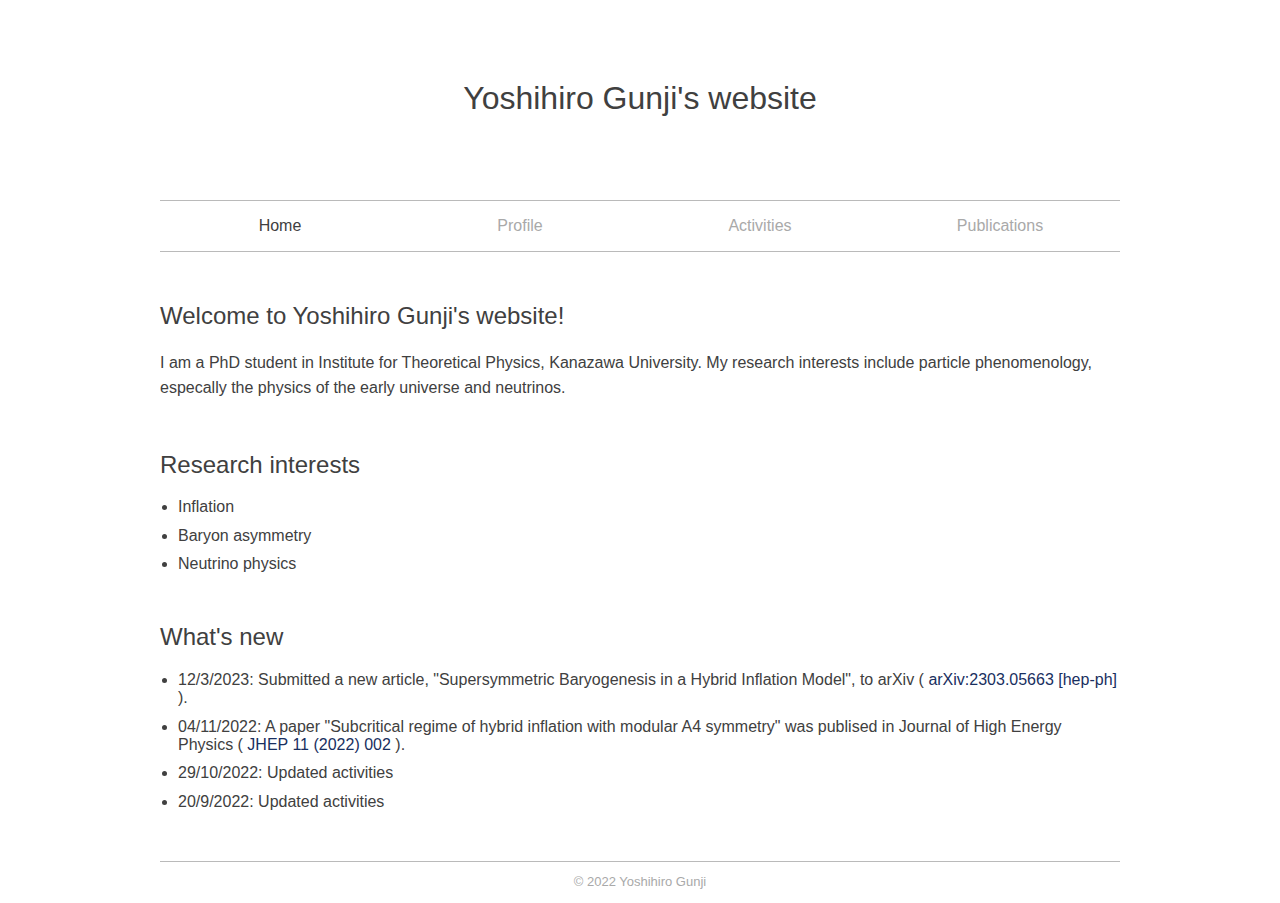
<file: index.html>
<!DOCTYPE html>
<html>
  <head>
    <!-- Global site tag (gtag.js) - Google Analytics -->
    <script type="text/javascript" src="js/gtag.js"></script>
    <meta charset="utf-8">
    <meta name="viewport" content="width=device-width, initial-scale=1.0, maximum-scale=1.0, minimum-scale=1.0, user-scalable=yes">
    <link rel="stylesheet" type="text/css" href="./css/normalize.css">
    <link rel="stylesheet" type="text/css" href="./css/style.css">
    <title>
      Yoshihiro Gunji's website | home
    </title>
  </head>
  <body>
    <header>
      <h1 id="title">
        Yoshihiro Gunji's website
      </h1>
    </header>
    <nav class="nav">
      <ul>
        <li class="current"><a href="index.html">Home</a></li>
        <li><a href="profile.html">Profile</a></li>
        <li><a href="activities.html">Activities</a></li>
        <li><a href="publications.html">Publications</a></li>
      </ul>
    </nav>
    <main>
      <h2>
        Welcome to Yoshihiro Gunji's website!
      </h2>
      <p class="b-break">I am a PhD student in Institute for Theoretical Physics, Kanazawa University.
       My research interests include particle phenomenology, especally the physics of the early universe and neutrinos.</p>
      <h2>
        Research interests
      </h2>
      <div class="list">
        <ul>
          <li>Inflation</li>
          <li>Baryon asymmetry</li>
          <li>Neutrino physics</li>
        </ul>
      </div>
      <h2>
        What's new
      </h2>
      <div class="list">
        <ul>
          <li>12/3/2023: Submitted a new article, "Supersymmetric Baryogenesis in a Hybrid Inflation Model", to arXiv (<a href="https://arxiv.org/abs/2303.05663" target="_blank" rel="noopener noreferror"> 	arXiv:2303.05663 [hep-ph] </a>).</li>
          <li>04/11/2022: A paper "Subcritical regime of hybrid inflation with modular A4 symmetry" was publised in Journal of High Energy Physics (<a href="https://link.springer.com/article/10.1007/JHEP11(2022)002" target="_blank" rel="noopener noreferror"> JHEP 11 (2022) 002 </a>).</li>
          <li>29/10/2022: Updated activities</li>
          <li>20/9/2022: Updated activities</li>
          <!-- <li>2/9/2022: Updated activities</li> -->
          <!-- <li>24/8/2022: Updated publications</li> -->
          <!-- <li>24/8/2022: Submitted a new article, "Subcritical regime of hybrid inflation with modular A4 symmetry", to arXiv (<a href="https://arxiv.org/abs/2208.10086" target="_blank" rel="noopener noreferror"> 	arXiv:2208.10086 [hep-ph] </a>).</li> -->
          <!-- <li>9/7/2022: Updated activities</li> -->
          <!-- <li>1/3/2022: Added ar5iv link to publications page</li> -->
          <!-- <li>1/1/2022: Upgraded website</li> -->
          <!-- <li>24/12/2021: Updated publications</li> -->
          <!-- <li>24/12/2021: A paper "Subcritical regime of hybrid inflation with modular A4 symmetry" was publised in Journal of High Energy Physics (<a href="https://link.springer.com/article/10.1007/JHEP11(2022)002" target="_blank" rel="noopener noreferror"> JHEP 11 (2022) 002 </a>).</li> -->
          <!-- <li>4/12/2021: Updated activities</li> -->
          <!-- <li>6/11/2021: Updated activities</li> -->
          <!-- <li>1/10/2021: Updated activities</li> -->
          <!-- <li>15/9/2021: Updated activities</li> -->
          <!-- <li>21/8/2021: Website opened</li> -->
        </ul>
      </div>
    </main>
    <footer>
      <p>&copy; 2022 Yoshihiro Gunji</p>
    </footer>
  </body>
</html>
</file>
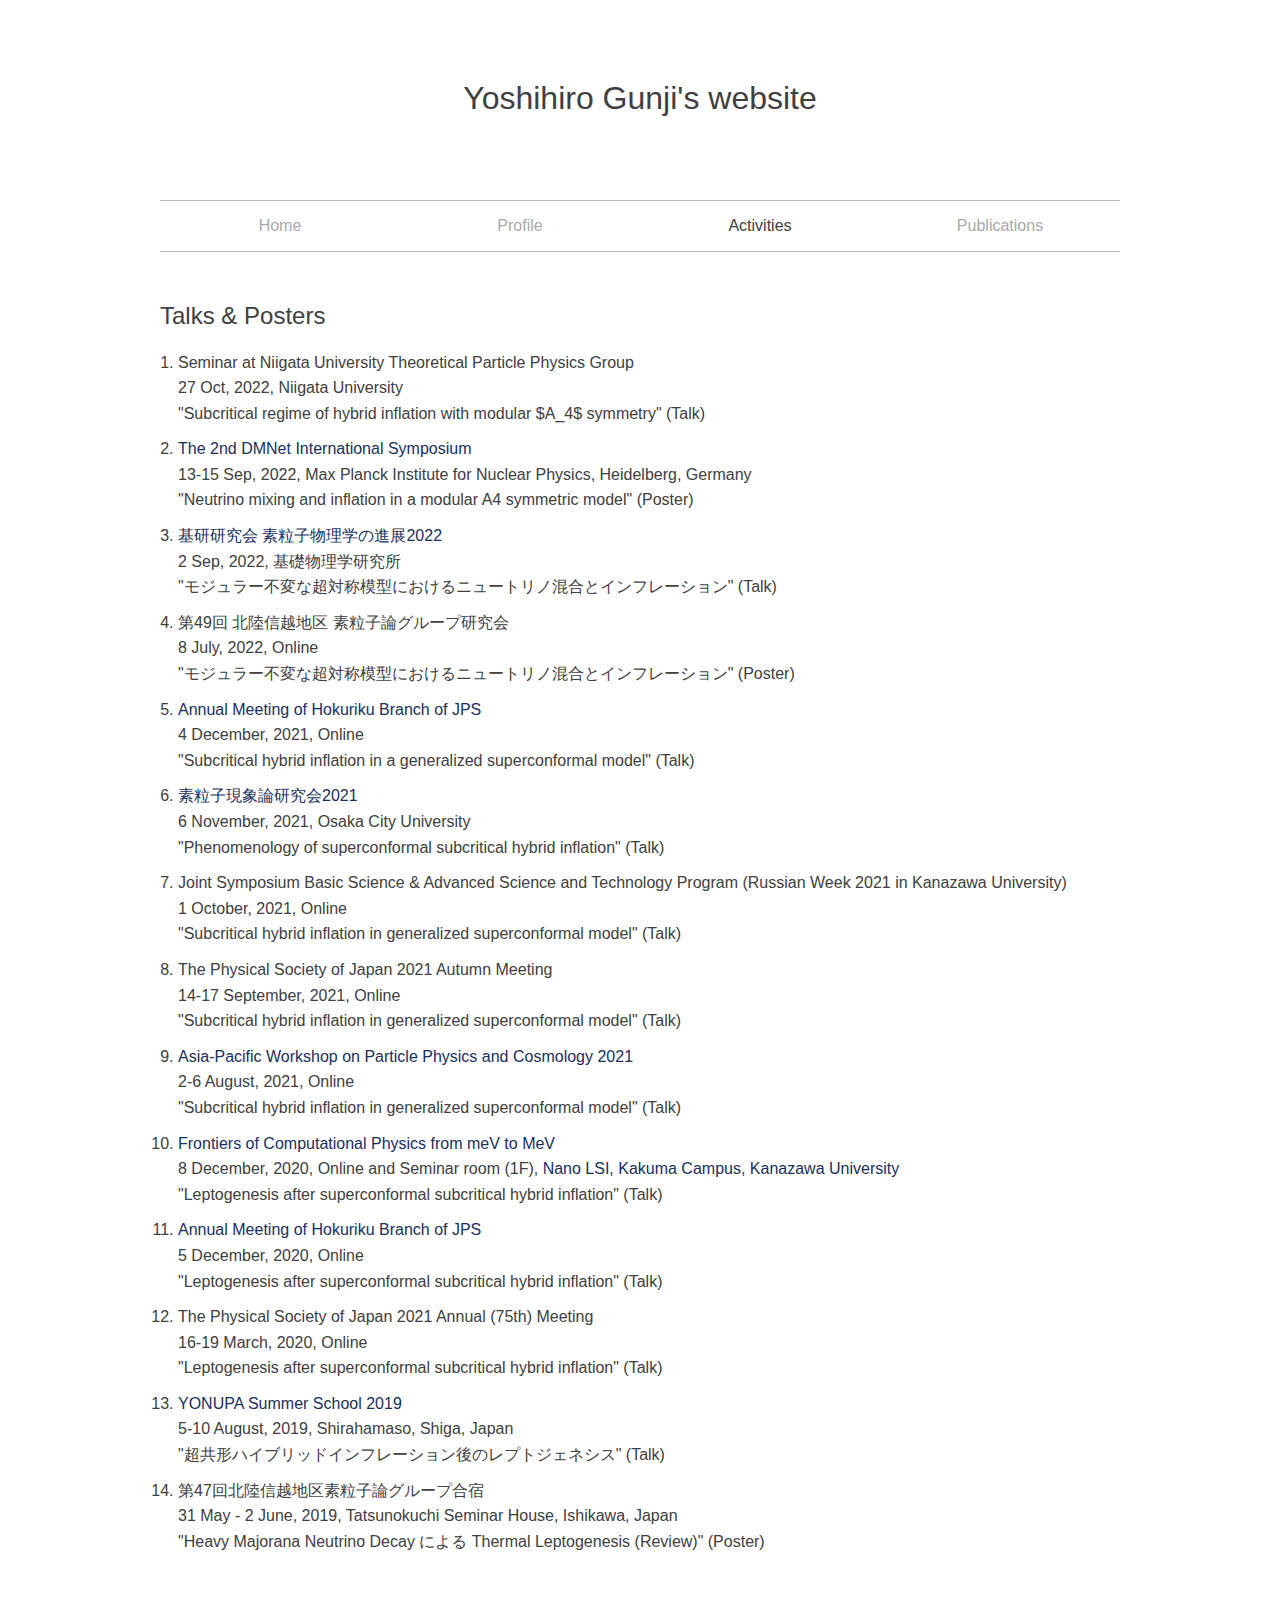
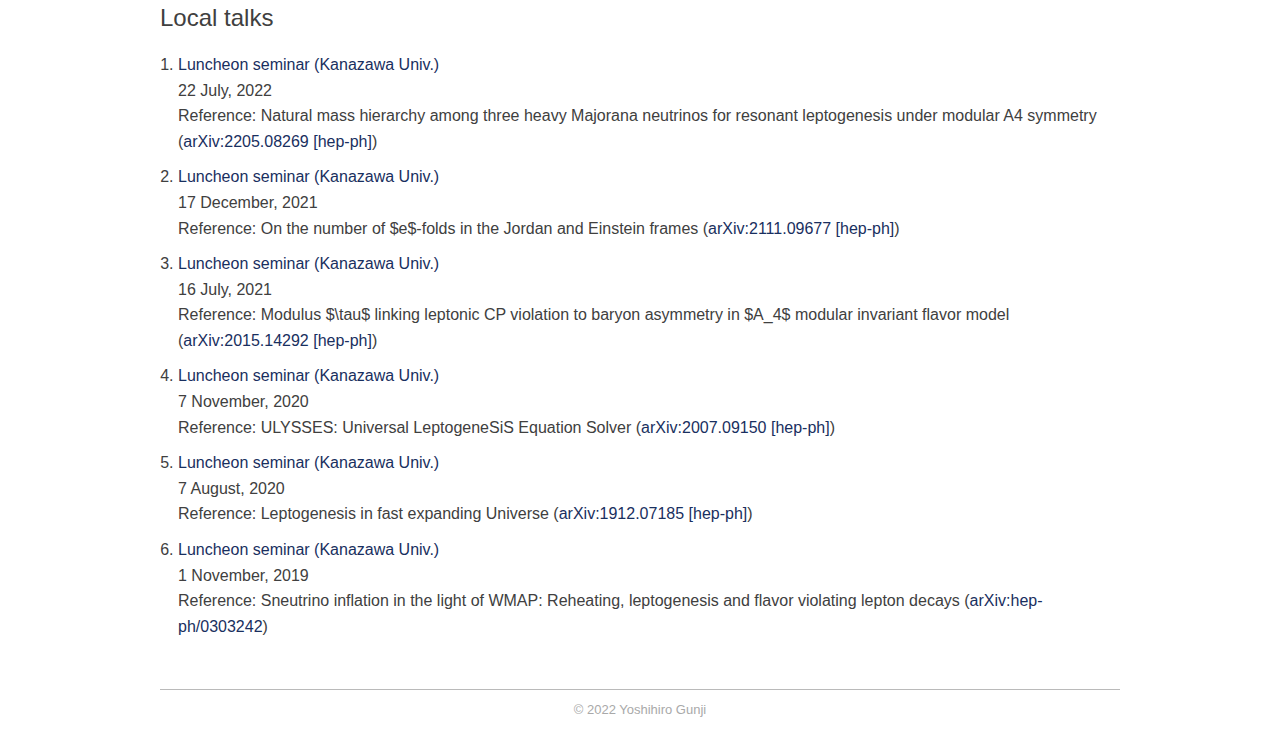
<file: activities.html>
<!DOCTYPE html>
<html>
  <head>
    <!-- Global site tag (gtag.js) - Google Analytics -->
    <script type="text/javascript" src="js/gtag.js"></script>
    <meta charset="utf-8">
    <meta name="viewport" content="width=device-width, initial-scale=1.0, maximum-scale=1.0, minimum-scale=1.0, user-scalable=yes">
    <link rel="stylesheet" type="text/css" href="./css/normalize.css">
    <link rel="stylesheet" type="text/css" href="./css/style.css">
    <title>
      Yoshihiro Gunji's website | activities
    </title>
  </head>
  <body>
    <header>
      <h1 id="title">
        Yoshihiro Gunji's website
      </h1>
    </header>
    <nav class="nav">
      <ul>
        <li><a href="index.html">Home</a></li>
        <li><a href="profile.html">Profile</a></li>
        <li class="current"><a href="activities.html">Activities</a></li>
        <li><a href="publications.html">Publications</a></li>
      </ul>
    </nav>
    <main>
      <h2>
        Talks &amp; Posters
      </h2>
      <div class="list">
        <ol>
          <li>
            Seminar at Niigata University Theoretical Particle Physics Group
            <br>27 Oct, 2022, Niigata University
            <br>&quot;Subcritical regime of hybrid inflation with modular $A_4$ symmetry&quot; (Talk)
          </li>
          <li>
            <a href="https://indico.cern.ch/event/1181341/" target="_blank" rel="noopener noreferror">The 2nd DMNet International Symposium</a>
            <br>13-15 Sep, 2022, Max Planck Institute for Nuclear Physics, Heidelberg, Germany
            <br>&quot;Neutrino mixing and inflation in a modular A4 symmetric model&quot; (Poster)
          </li>
          <li>
            <a href="http://www2.yukawa.kyoto-u.ac.jp/~ppp.ws/PPP2022/program.html" target="_blank" rel="noopener noreferror">基研研究会 素粒子物理学の進展2022</a>
            <br>2 Sep, 2022, 基礎物理学研究所
            <br>&quot;モジュラー不変な超対称模型におけるニュートリノ混合とインフレーション&quot; (Talk)
          </li>
          <li>
            第49回 北陸信越地区 素粒子論グループ研究会
            <br>8 July, 2022, Online
            <br>&quot;モジュラー不変な超対称模型におけるニュートリノ混合とインフレーション&quot; (Poster)
          </li>
          <li>
            <a href="http://ltphys.w3.kanazawa-u.ac.jp/hokurikujps2021/" target="_blank" rel="noopener noreferror">Annual Meeting of Hokuriku Branch of JPS</a>
            <br>4 December, 2021, Online
            <br>&quot;Subcritical hybrid inflation in a generalized superconformal model&quot; (Talk)
          </li>
          <li>
            <a href="https://indico.nitep.osaka-cu.ac.jp/event/83/" target="blanck" rel="noopener noreferror">素粒子現象論研究会2021</a>
            <br>6 November, 2021, Osaka City University
            <br>
            &quot;Phenomenology of superconformal subcritical hybrid inflation&quot; (Talk)
          </li>
          <li>
            Joint Symposium Basic Science &amp; Advanced Science and Technology Program (Russian Week 2021 in Kanazawa University)
            <br>1 October, 2021, Online
            <br>
            &quot;Subcritical hybrid inflation in generalized superconformal model&quot; (Talk)
          </li>
          <li>
            The Physical Society of Japan 2021 Autumn Meeting
            <br>14-17 September, 2021, Online
            <br>
            &quot;Subcritical hybrid inflation in generalized superconformal model&quot; (Talk)
          </li>
          <li>
            <a href="https://ihepco.yonsei.ac.kr/event/130/" target="_blank" rel="noopener noreferror">Asia-Pacific Workshop on Particle Physics and Cosmology 2021</a>
            <br>2-6 August, 2021, Online
            <br>
            &quot;Subcritical hybrid inflation in generalized superconformal model&quot; (Talk)
          </li>
          <li>
            <a href="https://sites.google.com/view/2020risu3/" target="_blank" rel="noopener noreferror">Frontiers of Computational Physics from meV to MeV
            </a>
            <br>8 December, 2020, Online and Seminar room (1F), <a href="https://nanolsi.kanazawa-u.ac.jp/en/access/" target="_blank" rel="noopener noreferror">Nano LSI, Kakuma Campus, Kanazawa University</a>
            <br>
            &quot;Leptogenesis after superconformal subcritical hybrid inflation&quot; (Talk)
          </li>
          <li>
            <a href="http://www.hokuriku.jps.or.jp/~amhb_jps/" target="_blank" rel="noopener noreferror">Annual Meeting of Hokuriku Branch of JPS</a>
            <br>5 December, 2020, Online
            <br>&quot;Leptogenesis after superconformal subcritical hybrid inflation&quot; (Talk)
          </li>
          <li>
            The Physical Society of Japan 2021 Annual (75th) Meeting
            <br>16-19 March, 2020, Online
            <br>&quot;Leptogenesis after superconformal subcritical hybrid inflation&quot; (Talk)
          </li>
          <li>
            <a href="http://www2.yukawa.kyoto-u.ac.jp/~sansha.wakate/school2019/index.html" target="_blank" rel="noopener noreferror">YONUPA Summer School 2019</a>
            <br>5-10 August, 2019, Shirahamaso, Shiga, Japan
            <br>&quot;超共形ハイブリッドインフレーション後のレプトジェネシス&quot; (Talk)
          </li>
          <li>
            第47回北陸信越地区素粒子論グループ合宿
            <br>31 May - 2 June, 2019, Tatsunokuchi Seminar House, Ishikawa, Japan
            <br>&quot;Heavy Majorana Neutrino Decay による Thermal Leptogenesis (Review)&quot; (Poster)
          </li>
        </ol>
      </div>
      <h2>
      <h2>
        Local talks
      </h2>
      <div class="list">
        <ol>
          <li>
            <a href="https://hep.s.kanazawa-u.ac.jp/web/seminar.html" target="_blank" rel="noopener noreferror">
              Luncheon seminar (Kanazawa Univ.)
            </a>
            <br>22 July, 2022
            <br>Reference: Natural mass hierarchy among three heavy Majorana neutrinos for resonant leptogenesis under modular A4 symmetry (<a href="https://arxiv.org/abs/2205.08269" target="_blank" rel="noopener noreferror">arXiv:2205.08269 [hep-ph]</a>)
          </li>
          <li>
            <a href="https://hep.s.kanazawa-u.ac.jp/web/seminar.html" target="_blank" rel="noopener noreferror">
              Luncheon seminar (Kanazawa Univ.)
            </a>
            <br>17 December, 2021
            <br>Reference: On the number of $e$-folds in the Jordan and Einstein frames (<a href="https://arxiv.org/abs/2111.09677" target="_blank" rel="noopener noreferror">arXiv:2111.09677 [hep-ph]</a>)
          </li>
          <li>
            <a href="https://hep.s.kanazawa-u.ac.jp/web/seminar.html" target="_blank" rel="noopener noreferror">
              Luncheon seminar (Kanazawa Univ.)
            </a>
            <br>16 July, 2021
            <br>Reference: Modulus $\tau$ linking leptonic CP violation to baryon asymmetry in $A_4$ modular invariant flavor model (<a href="https://arxiv.org/abs/2105.14292" target="_blank" rel="noopener noreferror">arXiv:2015.14292 [hep-ph]</a>)
          </li>
          <li>
            <a href="https://hep.s.kanazawa-u.ac.jp/web/seminar.html" target="_blank" rel="noopener noreferror">
              Luncheon seminar (Kanazawa Univ.)
            </a>
            <br>7 November, 2020
            <br>Reference: ULYSSES: Universal LeptogeneSiS Equation Solver (<a href="https://arxiv.org/abs/2007.09150" target="_blank" rel="noopener noreferror">arXiv:2007.09150 [hep-ph]</a>)
          </li>
          <li>
            <a href="https://hep.s.kanazawa-u.ac.jp/web/seminar.html" target="_blank" rel="noopener noreferror">
              Luncheon seminar (Kanazawa Univ.)
            </a>
            <br>7 August, 2020
            <br>Reference: Leptogenesis in fast expanding Universe (<a href="https://arxiv.org/abs/1912.07185" target="_blank" rel="noopener noreferror">arXiv:1912.07185 [hep-ph]</a>)
          </li>
          <li>
            <a href="https://hep.s.kanazawa-u.ac.jp/web/seminar.html" target="_blank" rel="noopener noreferror">
              Luncheon seminar (Kanazawa Univ.)
            </a>
            <br>1 November, 2019
            <br>Reference: Sneutrino inflation in the light of WMAP: Reheating, leptogenesis and flavor violating lepton decays (<a href="http://arxiv.org/abs/hep-ph/0303242" target="_blank" rel="noopener noreferror">arXiv:hep-ph/0303242</a>)
          </li>
        </ol>
      </div>
    </main>
    <footer>
      <p>&copy; 2022 Yoshihiro Gunji</p>
    </footer>
  </body>
</html>
</file>
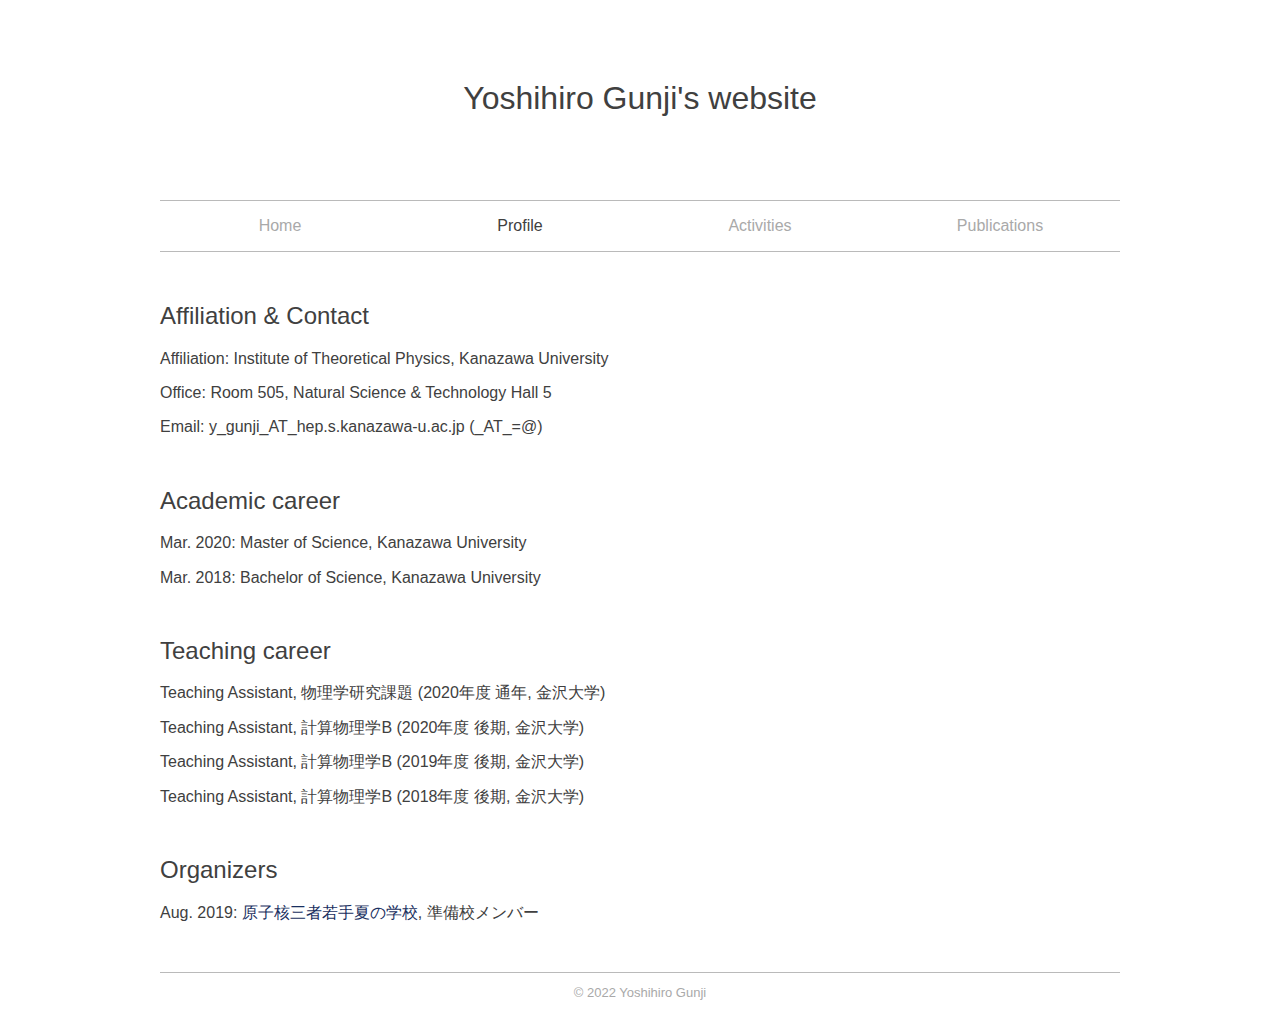
<file: profile.html>
<!DOCTYPE html>
<html>
  <head>
    <!-- Global site tag (gtag.js) - Google Analytics -->
    <script type="text/javascript" src="js/gtag.js"></script>
    <meta charset="utf-8">
    <meta name="viewport" content="width=device-width, initial-scale=1.0, maximum-scale=1.0, minimum-scale=1.0, user-scalable=yes">
    <link rel="stylesheet" type="text/css" href="./css/normalize.css">
    <link rel="stylesheet" type="text/css" href="./css/style.css">
    <title>
      Yoshihiro Gunji's website | profile
    </title>
  </head>
  <body>
    <header>
      <h1 id="title">
        Yoshihiro Gunji's website
      </h1>
    </header>
    <nav class="nav">
      <ul>
        <li><a href="index.html">Home</a></li>
        <li class="current"><a href="profile.html">Profile</a></li>
        <li><a href="activities.html">Activities</a></li>
        <li><a href="publications.html">Publications</a></li>
      </ul>
    </nav>
    <main>
      <h2>
        Affiliation &amp; Contact
      </h2>
      <div>
        <p>Affiliation: Institute of Theoretical Physics, Kanazawa University</p>
        <p>Office: Room 505, Natural Science &amp; Technology Hall 5</p>
        <p>Email: y_gunji_AT_hep.s.kanazawa-u.ac.jp (_AT_=&#064;)</p>
      </div>
      <h2>
        Academic career
      </h2>
      <div>
        <p>
          Mar. 2020: Master of Science, Kanazawa University
        </p>
        <p>
          Mar. 2018: Bachelor of Science, Kanazawa University
        </p>
      </div>
      <h2>
        Teaching career
      </h2>
      <div>
        <p>
          Teaching Assistant, 物理学研究課題 (2020年度 通年, 金沢大学)
        </p>
        <p>
          Teaching Assistant, 計算物理学B (2020年度 後期, 金沢大学)
        </p>
        <p>
          Teaching Assistant, 計算物理学B (2019年度 後期, 金沢大学)
        </p>
        <p>
          Teaching Assistant, 計算物理学B (2018年度 後期, 金沢大学)
        </p>
      </div>
      <h2>
        Organizers
      </h2>
      <div>
        <p class="link">
          Aug. 2019: <a href="http://www2.yukawa.kyoto-u.ac.jp/~sansha.wakate/school2019/index.html" target="_blank" rel="noopener noreferror">原子核三者若手夏の学校</a>, 準備校メンバー
        </p>
      </div>

    </main>
    <footer>
      <p>&copy; 2022 Yoshihiro Gunji</p>
    </footer>
  </body>
</html>
</file>
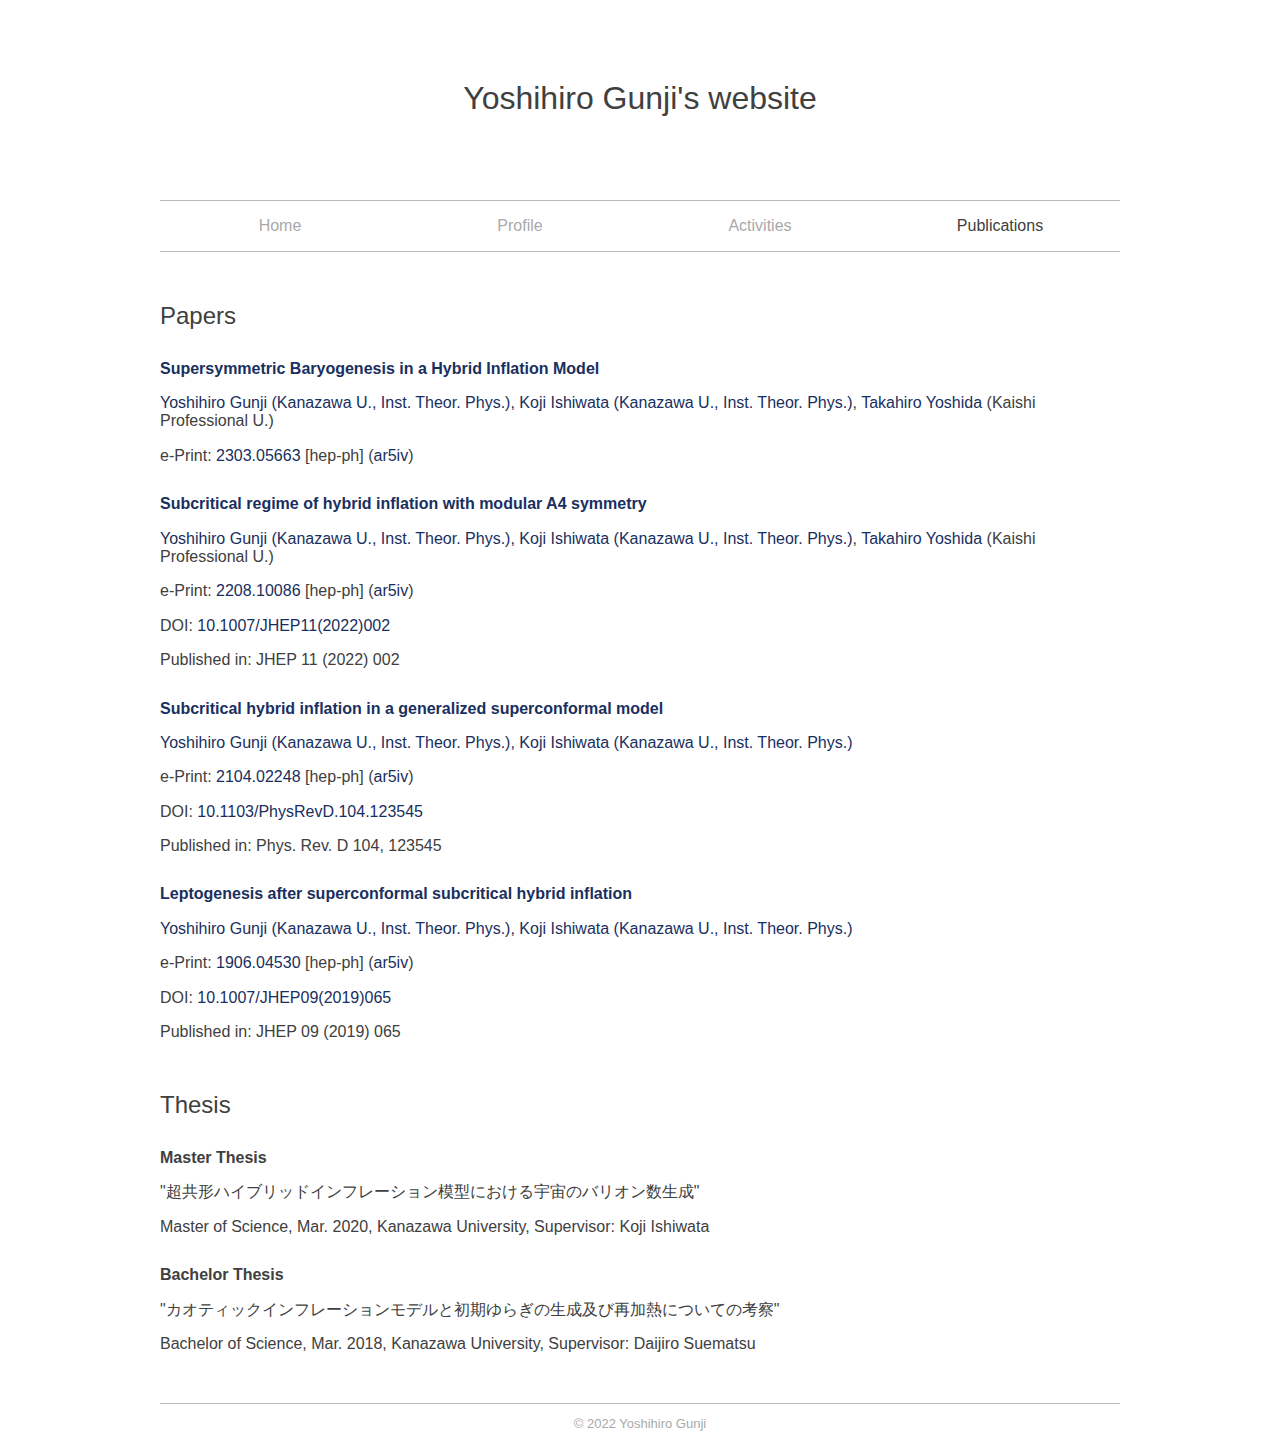
<file: publications.html>
<!DOCTYPE html>
<html>
  <head>
    <!-- Global site tag (gtag.js) - Google Analytics -->
    <script type="text/javascript" src="js/gtag.js"></script>
    <meta charset="utf-8">
    <meta name="viewport" content="width=device-width, initial-scale=1.0, maximum-scale=1.0, minimum-scale=1.0, user-scalable=yes">
    <link rel="stylesheet" type="text/css" href="./css/normalize.css">
    <link rel="stylesheet" type="text/css" href="./css/style.css">
    <title>
      Yoshihiro Gunji's website | publications
    </title>
  </head>
  <body>
    <header>
      <h1 id="title">
        Yoshihiro Gunji's website
      </h1>
    </header>
    <nav class="nav">
      <ul>
        <li><a href="index.html">Home</a></li>
        <li><a href="profile.html">Profile</a></li>
        <li><a href="activities.html">Activities</a></li>
        <li class="current"><a href="publications.html">Publications</a></li>
      </ul>
    </nav>
    <main>
      <h2>
        Papers
      </h2>
      <div class="pub">
<!-- 2303.05663 -->
        <p style="margin-top: 30px;">
          <b>
            <a href="https://inspirehep.net/literature/2640619" target="_blank" rel="noopener noreferror">Supersymmetric Baryogenesis in a Hybrid Inflation Model
            </a>
          </b>
        </p>
        <p>
          <a href="https://inspirehep.net/authors/1996941" target="_blank" rel="noopener noreferror"> Yoshihiro Gunji </a>
          <a href="https://inspirehep.net/institutions/908570" target="_blank" rel="noopener noreferror">(Kanazawa U., Inst. Theor. Phys.)</a><a>,</a>
          <a href="https://inspirehep.net/authors/1041832" target="_blank" rel="noopener noreferror">Koji Ishiwata</a>
          <a href="https://inspirehep.net/institutions/908570" target="_blank" rel="noopener noreferror">
          (Kanazawa U., Inst. Theor. Phys.)</a>,
          <a href="https://inspirehep.net/authors/1777886" target="_blank" rel="noopener noreferror">Takahiro Yoshida</a>
          (Kaishi Professional U.)
        </p>
        <p>
          e-Print:
          <a href="https://arxiv.org/abs/2303.05663" target="_blank" rel="noopener noreferror">2303.05663 </a>
          [hep-ph] 
          (<a href="https://ar5iv.org/abs/2303.05663" target="_blank" rel="noopener noreferror">ar5iv</a>)
        </p>
        <!-- <p> -->
        <!--   DOI: -->
        <!--   <a href="xxx" target="_blank" rel="noopener noreferror">xxx</a> -->
        <!-- </p> -->
        <!-- <p> -->
        <!--   Published in:  xxx -->
        <!-- </p> -->
<!-- 2208.10086 -->
        <p style="margin-top: 30px;">
          <b>
            <a href="https://inspirehep.net/literature/2139919" target="_blank" rel="noopener noreferror">Subcritical regime of hybrid inflation with modular A4 symmetry
            </a>
          </b>
        </p>
        <p>
          <a href="https://inspirehep.net/authors/1996941" target="_blank" rel="noopener noreferror"> Yoshihiro Gunji </a>
          <a href="https://inspirehep.net/institutions/908570" target="_blank" rel="noopener noreferror">(Kanazawa U., Inst. Theor. Phys.)</a><a>,</a>
          <a href="https://inspirehep.net/authors/1041832" target="_blank" rel="noopener noreferror">Koji Ishiwata</a>
          <a href="https://inspirehep.net/institutions/908570" target="_blank" rel="noopener noreferror">
          (Kanazawa U., Inst. Theor. Phys.)</a>,
          <a href="https://inspirehep.net/authors/1777886" target="_blank" rel="noopener noreferror">Takahiro Yoshida</a>
          (Kaishi Professional U.)
        </p>
        <p>
          e-Print:
          <a href="https://arxiv.org/abs/2208.10086" target="_blank" rel="noopener noreferror">2208.10086 </a>
          [hep-ph] 
          (<a href="https://ar5iv.org/abs/2208.10086" target="_blank" rel="noopener noreferror">ar5iv</a>)
        </p>
        <p>
          DOI:
          <a href="https://link.springer.com/article/10.1007/JHEP11(2022)002" target="_blank" rel="noopener noreferror">10.1007/JHEP11(2022)002</a>
        </p>
        <p>
          Published in: JHEP 11 (2022) 002 
        </p>
<!-- 2104.02248 -->
        <p style="margin-top: 30px;">
          <b>
            <a href="https://inspirehep.net/literature/1856398" target="_blank" rel="noopener noreferror">Subcritical hybrid inflation in a generalized superconformal model
            </a>
          </b>
        </p>
        <p>
          <a href="https://inspirehep.net/authors/1996941" target="_blank" rel="noopener noreferror"> Yoshihiro Gunji </a>
          <a href="https://inspirehep.net/institutions/908570" target="_blank" rel="noopener noreferror">(Kanazawa U., Inst. Theor. Phys.)</a><a>,</a>
          <a href="https://inspirehep.net/authors/1041832" target="_blank" rel="noopener noreferror">Koji Ishiwata</a>
          <a href="https://inspirehep.net/institutions/908570" target="_blank" rel="noopener noreferror">
          (Kanazawa U., Inst. Theor. Phys.)</a>
        </p>
        <p>
          e-Print:
          <a href="https://arxiv.org/abs/2104.02248" target="_blank" rel="noopener noreferror">2104.02248 </a>
          [hep-ph] 
          (<a href="https://ar5iv.org/abs/2104.02248" target="_blank" rel="noopener noreferror">ar5iv</a>)
        </p>
        <p>
          DOI:
          <a href="https://link.aps.org/doi/10.1103/PhysRevD.104.123545" target="_blank" rel="noopener noreferror">10.1103/PhysRevD.104.123545</a>
        </p>
        <p>
          Published in: Phys. Rev. D 104, 123545
        </p>
<!-- 1906.04530 -->
        <p style="margin-top: 30px;">
          <b>
            <a href="https://inspirehep.net/literature/1739413" target="_blank" rel="noopener noreferror">Leptogenesis after superconformal subcritical hybrid inflation
            </a>
          </b>
        </p>
        <p>
          <a href="https://inspirehep.net/authors/1996941" target="_blank" rel="noopener noreferror"> Yoshihiro Gunji </a>
          <a href="https://inspirehep.net/institutions/908570" target="_blank" rel="noopener noreferror">(Kanazawa U., Inst. Theor. Phys.)</a><a>,</a>
          <a href="https://inspirehep.net/authors/1041832" target="_blank" rel="noopener noreferror">Koji Ishiwata</a>
          <a href="https://inspirehep.net/institutions/908570" target="_blank" rel="noopener noreferror">
          (Kanazawa U., Inst. Theor. Phys.)</a>
        </p>
        <p>
          e-Print:
          <a href="https://arxiv.org/abs/1906.04530" target="_blank" rel="noopener noreferror">1906.04530</a>
          [hep-ph]
          (<a href="https://ar5iv.org/abs/1906.04530" target="_blank" rel="noopener noreferror">ar5iv</a>)
        </p>
        <p>
          DOI:
          <span>
            <a href="https://link.springer.com/article/10.1007%2FJHEP09%282019%29065" target="_blank" rel="noopener noreferror">10.1007/JHEP09(2019)065</a>
          </span>
        </p>
        <p>
          Published in: JHEP 09 (2019) 065
        </p>
      </div>
      <h2>
        Thesis
      </h2>
      <div class="pub">
<!-- M -->
        <p style="margin-top: 30px;">
          <b>
            Master Thesis
          </b>
        </p>
        <p>
          &quot;超共形ハイブリッドインフレーション模型における宇宙のバリオン数生成&quot;
        </p>
        <p>
          Master of Science, Mar. 2020, Kanazawa University, Supervisor: Koji Ishiwata
        </p>
<!-- B -->
        <p style="margin-top: 30px;">
          <b>
            Bachelor Thesis
          </b>
        </p>
        <p>
          &quot;カオティックインフレーションモデルと初期ゆらぎの生成及び再加熱についての考察&quot;
        </p>
        <p>
          Bachelor of Science, Mar. 2018, Kanazawa University, Supervisor: Daijiro Suematsu
        </p>
      </div>
    </main>
    <footer>
      <p>&copy; 2022 Yoshihiro Gunji</p>
    </footer>
  </body>
</html>
</file>
<file: css/style.css>
@charset "UTF-8";

/* CSS Custom Properties */
:root{
  --main-text-color: #404040;
  --main-list-color: #192f60;
  --main-list-hover-color: #008db7;
  --main-font-size-for-mobile: x-small;
  --h2-font-size-for-mobile: small;
  --width-for-pc: 960px;
  --width-for-mobile: 92%;
  --height-of-header-for-pc: 200px;
  --height-of-header-for-mobile: 45px;
  --nav-color: #a9a9a9;
}


/* Settings for PC */
/* ---body--- */
body{
  margin: 0;
  padding-left: 50px;
  padding-right: 50px;
  width: var(--width-for-pc);
  margin-right: auto;
  margin-left: auto;
  font-family: "Arial",sans-serif;
}
/* ---header--- */
header{
  margin-left: auto;
  margin-right: auto;
  margin-top: 0;
  margin-bottom: 0;
  width: var(--width-for-pc);
  position: relative;
  height: var(--height-of-header-for-pc);
}

#title{
  color: var(--main-text-color);
  text-align: center;
  margin-top: 0;
  margin-left: 0;
  margin-right: 0;
  padding: 80px 0px 0px 0px;
}
h1{
  font-weight: lighter;
}


/* ---nav--- */
.nav ul {
  list-style: none;
  overflow: hidden;
  margin: 0;
  padding: 0;
}
.nav li {
  width: 240px;
  text-align: center;
  float: left;
  height: 50px;
  line-height: 50px;
  border-bottom: solid 1px #bababa;
  border-top: solid 1px #bababa;
}
.nav a {
  text-decoration: none;
  color: var(--nav-color);
}
.nav li.current a {
  color: var(--main-text-color);
}
.nav li a:hover {
  color: var(--main-text-color);
}


/* ---main--- */
main{
  margin-left:auto;
  margin-right:auto;
  width:var(--width-for-pc);
  padding-left: 0px;
  padding-right: 0px;
  color: var(--main-text-color);
  box-sizing: border-box;
}
.b-break{
  word-break: break-word;
  line-height: 1.6;
}
.list ul{
  padding-left: 18px;
}
.list ul li{
  margin-bottom: 10px;
  list-style-type: disc;
}
.list ol{
  padding-left: 18px;
}
.list ol li{
  margin-bottom: 10px;
  line-height: 1.6;
}
.list ol li a{
  text-decoration: none;
  color: var(--main-list-color);
}
.list ol li a:hover{
  color: var(--main-list-hover-color);
}
.list ul li a{
  text-decoration: none;
  color: var(--main-list-color);
}
.list ul li a:hover{
  color: var(--main-list-hover-color);
}

h2{
  font-weight: lighter;
  margin-top: 50px;
}

.pub a{
  text-decoration: none;
  color: var(--main-list-color);
}
.pub a:hover{
  color: var(--main-list-hover-color);
}
.link a{
  text-decoration: none;
  color: var(--main-list-color);
}
.link a:hover{
  color: var(--main-list-hover-color);
}

/* ---footer--- */
footer{
  width:var(--width-for-pc);
  text-align: center;
  font-size: small;
  color: #a9a9a9;
  margin-top: 50px;
  border-top: solid 1px #bababa;
}



/* Settings for Mobile */
@media screen and (max-width:480px){
/* ---body--- */
body{
  margin: 0px;
  left: 0;
  right: 0;
  width: var(--width-for-mobile);
  padding-left: 0;
  padding-right: 0;
  margin-right: auto;
  margin-left: auto;
  font-family: "Arial",sans-serif;
}

/* ---header--- */
header{
  margin-left: auto;
  margin-right: auto;
  margin-top: 0;
  margin-bottom: 0;
  top: 0;
  bottom: 0;
  left: 0;
  right: 0;
  width: 100%;
	position: fixed;
  background: white;
  height: var(--height-of-header-for-mobile);
  box-shadow: 0px 1px 2px 0px gray;
}

#title{
  display: none;
  /* color: var(--main-text-color); */
  /* color:  #a9a9a9; */
  /* text-align: center; */
  /* top: 0; */
  /* bottom: 0; */
  /* left: 0; */
  /* right: 0; */
  /* margin-top: 10px; */
  /* margin-left: 0; */
  /* margin-right: 0; */
  /* padding: 0px 0px 0px 0px; */
  /* border-bottom: none; */
}
h1{
  font-weight: lighter;
  font-size: x-small;
}

/* nav */
.nav ul {
  list-style: none;
  overflow: hidden;
	position: fixed;
	top: 0;
  left: 0;
  right: 0;
	background: white;
	width: 100%;
  padding: 0;
  margin-top: 16px;
  margin-bottom: 0;
  margin-left: auto;
  margin-right: auto;
}
.nav li {
  width: 25%;
  text-align: center;
  float: left;
  height: 20px;
  line-height: 15px;
  border-top: none;
  border-bottom: none;
}
.nav a {
	display: block;
  text-decoration: none;
	font-size: xx-small;
  color: var(--nav-color);
}
.nav li.current a {
  color: var(--main-text-color);
}
.nav li a:hover {
  color: var(--main-text-color);
}

/* ---main--- */
main{
  margin-top: 80px;
  margin-bottom: auto;
  margin-left: auto;
  margin-right: auto;
  width:var(--width-for-mobile);
  padding-left: 0px;
  padding-right: 0px;
  color: var(--main-text-color);
  box-sizing: border-box;
  font-size: var(--main-font-size-for-mobile);
}
.b-break{
  word-break: break-word;
  line-height: 1.6;
}
.list ul{
  padding-left: 18px;
}
.list ul li{
  margin-bottom: 10px;
  list-style-type: disc;
}
.list ol{
  padding-left: 18px;
}
.list ol li{
  margin-bottom: 10px;
  line-height: 1.6;
}
.list ol li a{
  text-decoration: none;
  color: var(--main-list-color);
}
.list ol li a:hover{
  color: var(--main-list-hover-color);
}
.list ul li a{
  text-decoration: none;
  color: var(--main-list-color);
}
.list ul li a:hover{
  color: var(--main-list-hover-color);
}

h2{
  font-size: var(--h2-font-size-for-mobile);
  font-weight: lighter;
  margin-top: 30px;
}

.pub a{
  text-decoration: none;
  color: var(--main-list-color);
}
.pub a:hover{
  color: var(--main-list-hover-color);
}
.link a{
  text-decoration: none;
  color: var(--main-list-color);
}
.link a:hover{
  color: var(--main-list-hover-color);
}

/* ---footer--- */
footer{
  width: 100%;
  left: 0;
  right: 0;
  bottom: 0;
  text-align: center;
  font-size: xx-small;
  color: #a9a9a9;
  padding: 0;
  margin-top: 30px;
  margin-bottom: 0px;
  margin-right: auto;
  margin-left: auto;
  border-top: none;
}
}
</file>
